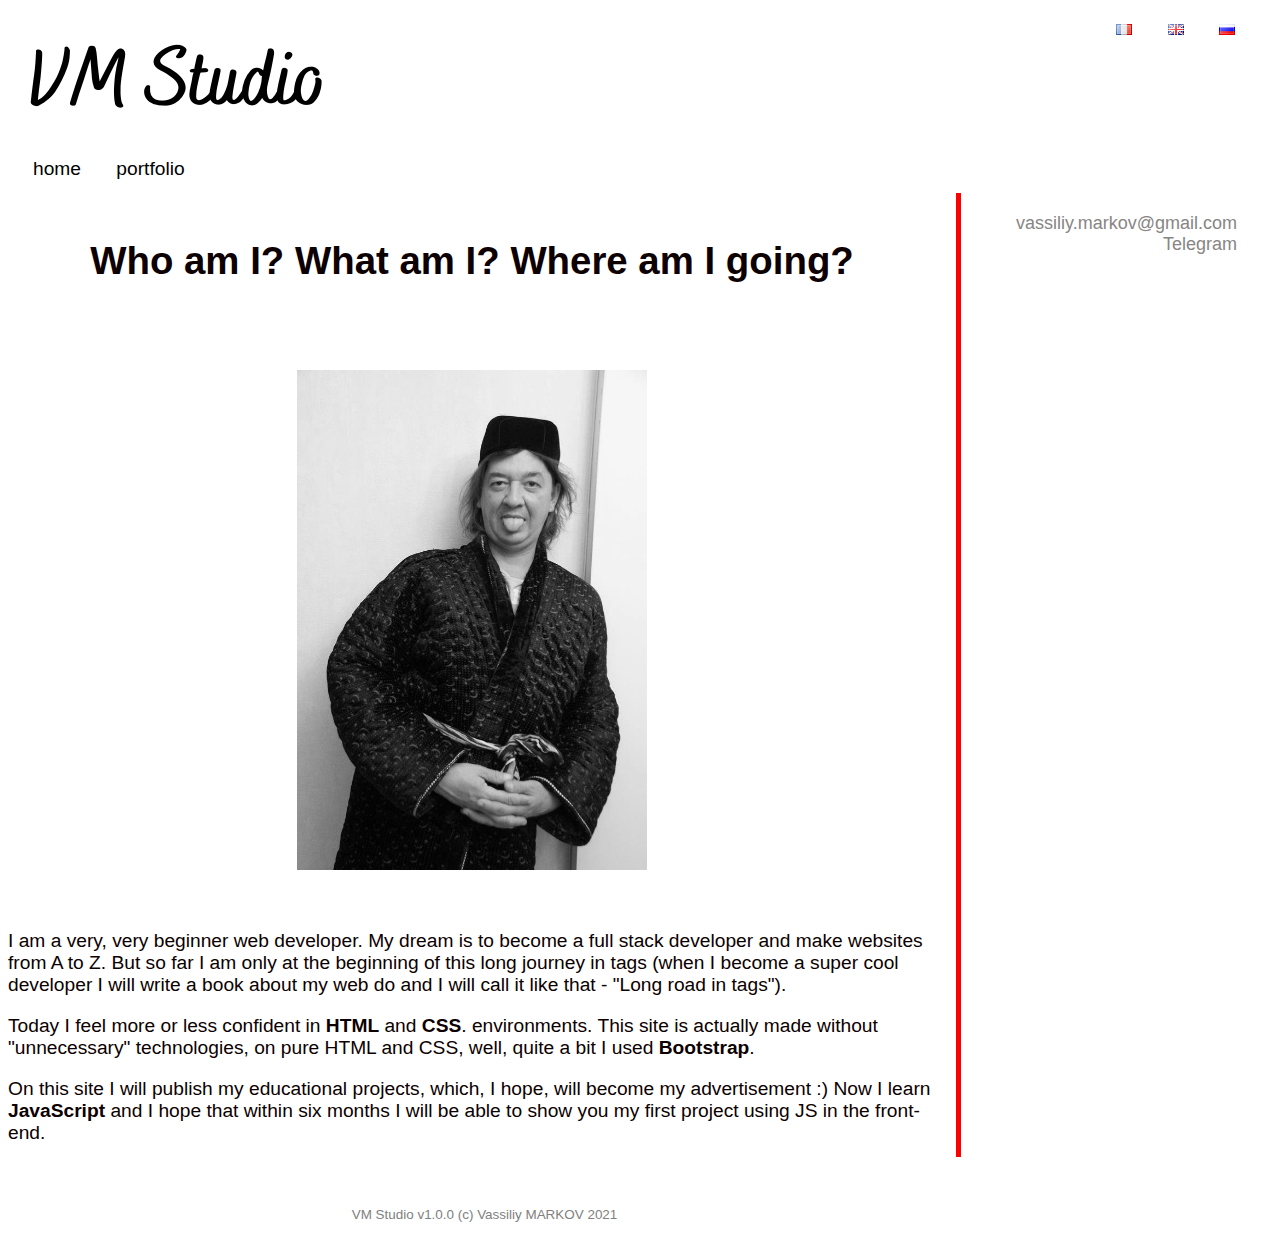
<file: index_en.html>
<!DOCTYPE html>
<html lang="en-GB">

    <head>
		<title>VM Studio</title>
        <meta http-equiv="Content-type" content="text/html; charset="utf-8">
        <meta name="Robots" content="all">
        <meta name="description" content="VM Studio. We create business card sites and presentation sites">
        <meta name="keywords" content="web, site, website, web studio, web development, website creation, webmaster, web studio">
        <link rel="stylesheet" href="https://cdn.jsdelivr.net/npm/bootstrap@5.1.0/dist/css/bootstrap.min.css" integrity="sha384-KyZXEAg3QhqLMpG8r+8fhAXLRk2vvoC2f3B09zVXn8CA5QIVfZOJ3BCsw2P0p/We" crossorigin="anonymous">
        <link rel="https://cdn.jsdelivr.net/npm/@fortawesome/fontawesome-free@5.15.4/css/fontawesome.min.css" />
        <link href="css/style.css" rel="stylesheet" />
	</head>
	
    <body>

        <div class="container">
            <header>
                <a href="index_en.html"><img src="img/logo/logo_big.png"></a>
            </header>
            
            <langs>
                <a href="index.html" alt="Français"><img src="img/icon/fr.png" alt="french version of the site"></a>
                <a href="index_en.html" alt="English"><img src="img/icon/gb.png" alt="english version of the site"></a>
                <a href="index_ru.html" alt="Русский"><img src="img/icon/ru.png" alt="russian version of the site"></a>
            </langs>
            
            <sections>
                <span>
                    <a href="#">home</a>
                    <a href="#">portfolio</a>
                </span>
            </sections>
            
            <main>
                <h1>Who am I? What am I? Where am I going?</h1>
                <span>
                    <figure>
                	    <img src="img/VMarkov_2.jpg" alt="Vassiliy Markov" height="500" align="middle" width="350px" />
                    </figure>
                </span>
                
            <p>
                I am a very, very beginner web developer. My dream is to become a full stack developer and make websites from A to Z. 
                But so far I am only at the beginning of this long journey in tags (when I become a super cool developer I will write a 
                book about my web do and I will call it like that - "Long road in tags").
            </p>
            
            <p>
                Today I feel more or less confident in  <strong>HTML</strong> and <strong>CSS</strong>. environments. This site is actually
                 made without "unnecessary" technologies, on pure HTML and CSS, well, quite a bit I used <strong>Bootstrap</strong>.
            </p>
            
            <p>
                On this site I will publish my educational projects, which, I hope, will become my advertisement :) Now I learn
                 <strong>JavaScript</strong> and I hope that within six months I will be able to show you my first project 
                 using JS in the front-end.
            </p>
            
            </main>
            
            <vline>

            </vline>

            <contact>
                <a href="mailto:vlad@webref.ru">vassiliy.markov@gmail.com</a>
                <a target="_blank" href="https://t.me/Vassiliy_MARKOV">Telegram</a>
            </contact>
            
            <footer>VM Studio v1.0.0 (c) Vassiliy MARKOV 2021</footer>
            <footer2></footer2>
        </div>

    </body>
</html>
</file>
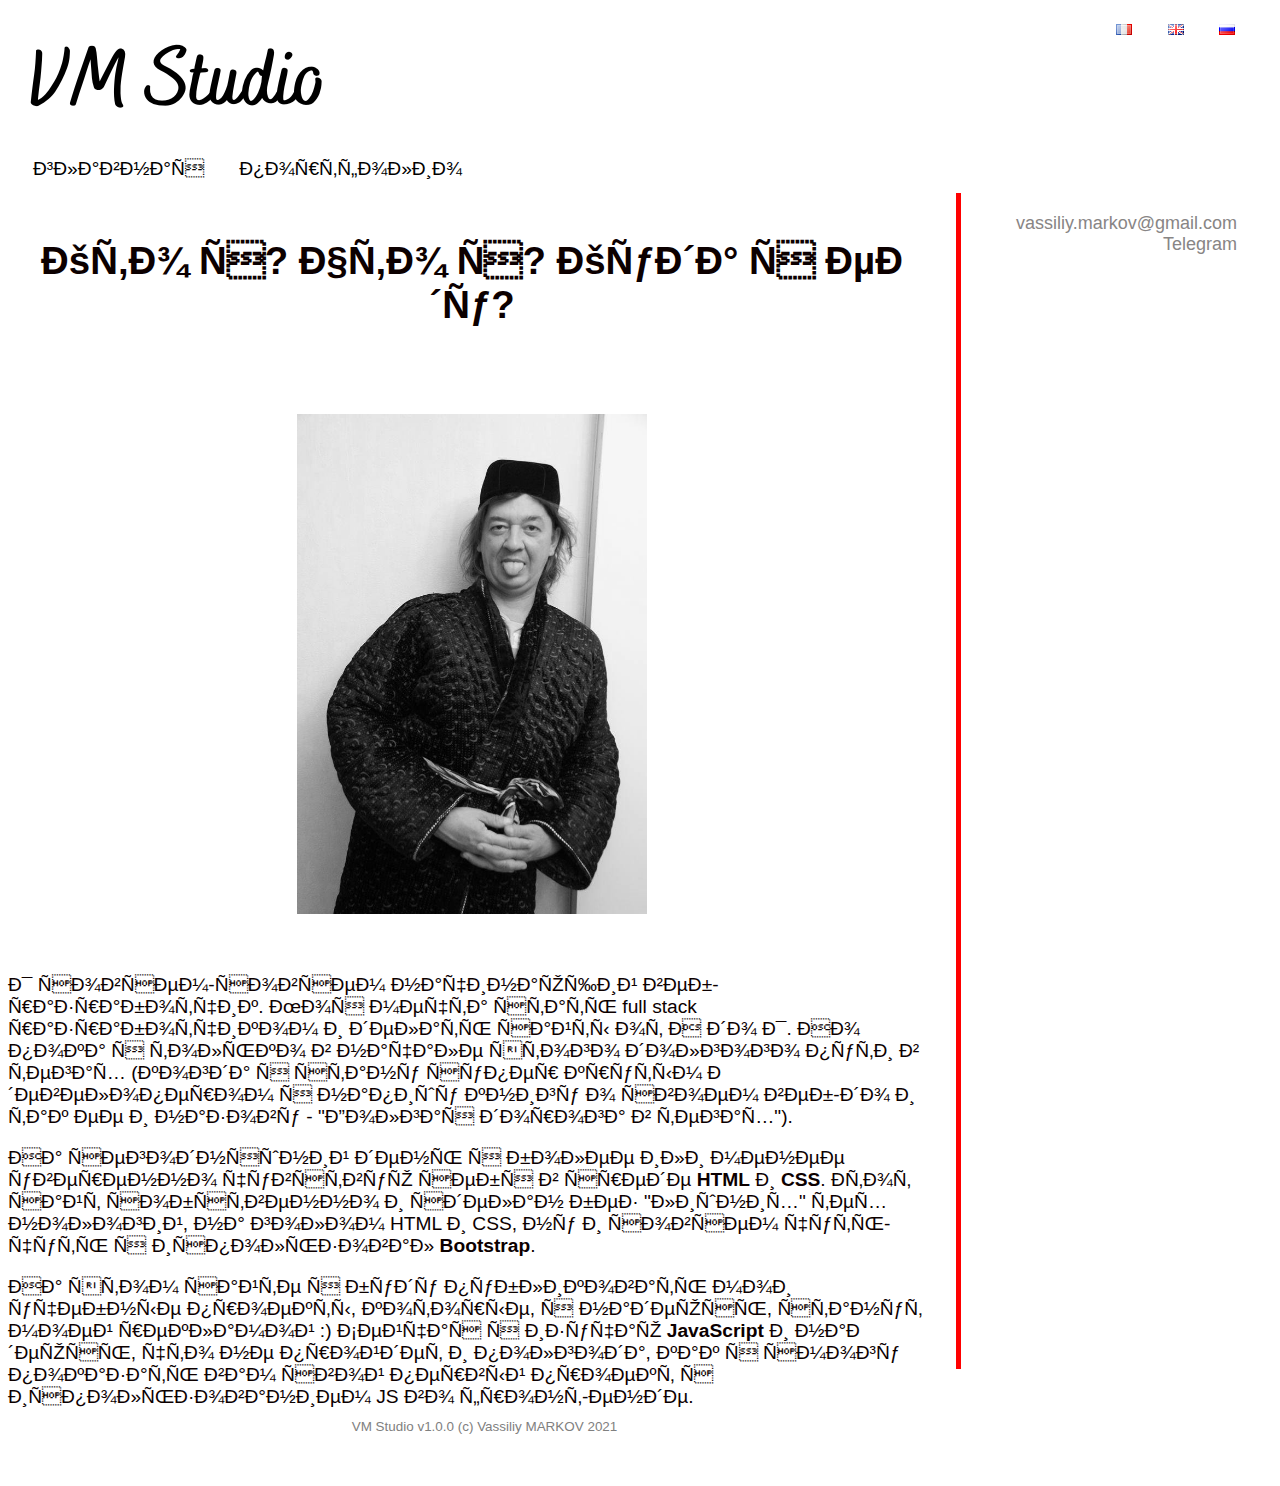
<file: index_ru.html>
<!DOCTYPE html>
<html lang="ru-RU">

    <head>
		<title>VM Studio</title>
        <meta http-equiv="Content-type" content="text/html; charset="utf-8">
        <meta name="Robots" content="all">
        <meta name="description" content="VM Studio. Мы создаем сайты-визитки и сайты-презентации">
        <meta name="keywords" content="веб, сайт, веб-сайт, веб-студия, веб-разработка, создание сайтов, веб-мастер, web, site, web site, web development, web studio">
        <link rel="stylesheet" href="https://cdn.jsdelivr.net/npm/bootstrap@5.1.0/dist/css/bootstrap.min.css" integrity="sha384-KyZXEAg3QhqLMpG8r+8fhAXLRk2vvoC2f3B09zVXn8CA5QIVfZOJ3BCsw2P0p/We" crossorigin="anonymous">
        <link rel="https://cdn.jsdelivr.net/npm/@fortawesome/fontawesome-free@5.15.4/css/fontawesome.min.css" />
        <link href="css/style.css" rel="stylesheet" />
	</head>
	
    <body>

        <div class="container">
            <header>
                <a href="index_ru.html"><img src="img/logo/logo_big.png"></a>
            </header>
            
            <langs>
                <a href="index.html" alt="Français"><img src="img/icon/fr.png" alt="французская версия сайта"></a>
                <a href="index_en.html" alt="English"><img src="img/icon/gb.png" alt="английская версия сайта"></a>
                <a href="index_ru.html" alt="Русский"><img src="img/icon/ru.png" alt="русская версия сайта"></a>
            </langs>
            
            <sections>
                <span>
                    <a href="#">главная</a>
                    <a href="#">портфолио</a>
                </span>
            </sections>
            
            <main>
                <h1>Кто я? Что я? Куда я еду?</h1>
                <span>
                    <figure>
                	    <img src="img/VMarkov_2.jpg" alt="Василий Марков" height="500" align="middle" width="350px" />
                    </figure>
                </span>
                
            <p>
                Я совсем-совсем начинающий веб-разработчик. Моя мечта стать full stack разработчиком и делать сайты от А до Я.
                 Но пока я только в начале этого долгого пути в тегах (когда я стану супер крутым девелопером я напишу книгу о своем 
                 веб-до и так ее и назову - "Долгая дорога в тегах").
            </p>
            
            <p>
               На сегодняшний день я более или менее уверенно чувствую себя в среде <strong>HTML</strong> и 
               <strong>CSS</strong>. Этот сайт собственно и сделан без "лишних" технологий, на голом HTML и CSS, ну и 
               совсем чуть-чуть я использовал <strong>Bootstrap</strong>.
            </p>
            
            <p>
                На этом сайте я буду публиковать мои учебные проекты, которые, я надеюсь, станут моей рекламой :)
                Сейчас я изучаю <strong>JavaScript</strong> и надеюсь, что не пройдет и полгода, как я смогу показать вам свой
                первый проект с использованием JS во фронт-енде.
            </p>
            
            </main>
            
            <vline>

            </vline>

            <contact>
                <a href="mailto:vlad@webref.ru">vassiliy.markov@gmail.com</a>
                <a target="_blank" href="https://t.me/Vassiliy_MARKOV">Telegram</a>
            </contact>
            
            <footer>VM Studio v1.0.0 (c) Vassiliy MARKOV 2021</footer>
            <footer2></footer2>
        </div>

    </body>
</html>
</file>
<file: css/style.css>
body {
    font-family: Helvetica;
    font-size: 1.2em;
    color: rgb(12, 0, 0);
    text-align: left;
}

.container {
    display: grid;
    grid-template: 150px 35px 80% 50px/ 75% 5px 25%;
    grid-template-areas: 
        "h1 h1 h2"
        "m m m"
        "mn vl ct"
        "f f f2"
        ;
}

header {
    grid-area: h1;
    background-color: #ffffff;
    padding: 0 0 0 5px;
}

langs {
    grid-area: h2;
    background-color: #ffffff;
    padding: 10px 27px;
    text-align: right;
}

sections {
    grid-area: m;
    background-color: ffffff;
    text-decoration;
    padding: 0px 0px;
}

main {
    grid-area: mn;
    background-color: #ffffff;
    border-right: rgb(12, 0, 0);
    padding: 0 20px 0 0;
}

contact {
    grid-area: ct;
    border-left: #000000 6px;
    font-size: 18px;    
    padding: 20px 25px 0px 0;
    text-align: right;
}

footer {
    grid-area: f;
    font-size: 0.7em;
    padding: 50px;
    text-align: center;
    color: grey;
}

footer2 {
    grid-area: f2;
}


a {
    text-decoration: none;
    color: #000000;
    padding: 0 15px;
}

a:hover {
    color: red;
    text-transform: uppercase;
}

a[href^="mailto"] {
    color: rgb(136, 133, 133);
    margin: auto;
    text-align: right;
    text-transform: none;
}

a[target] {
    color: rgb(136, 133, 133);
    margin: auto;
    text-align: right;
    text-transform: none;
}

span {
    text-align: center;
    padding: 10px;
}

h1 {
    text-align: center;
    padding: 20px;
}

vline {
    background-color: red;
  }
</file>
